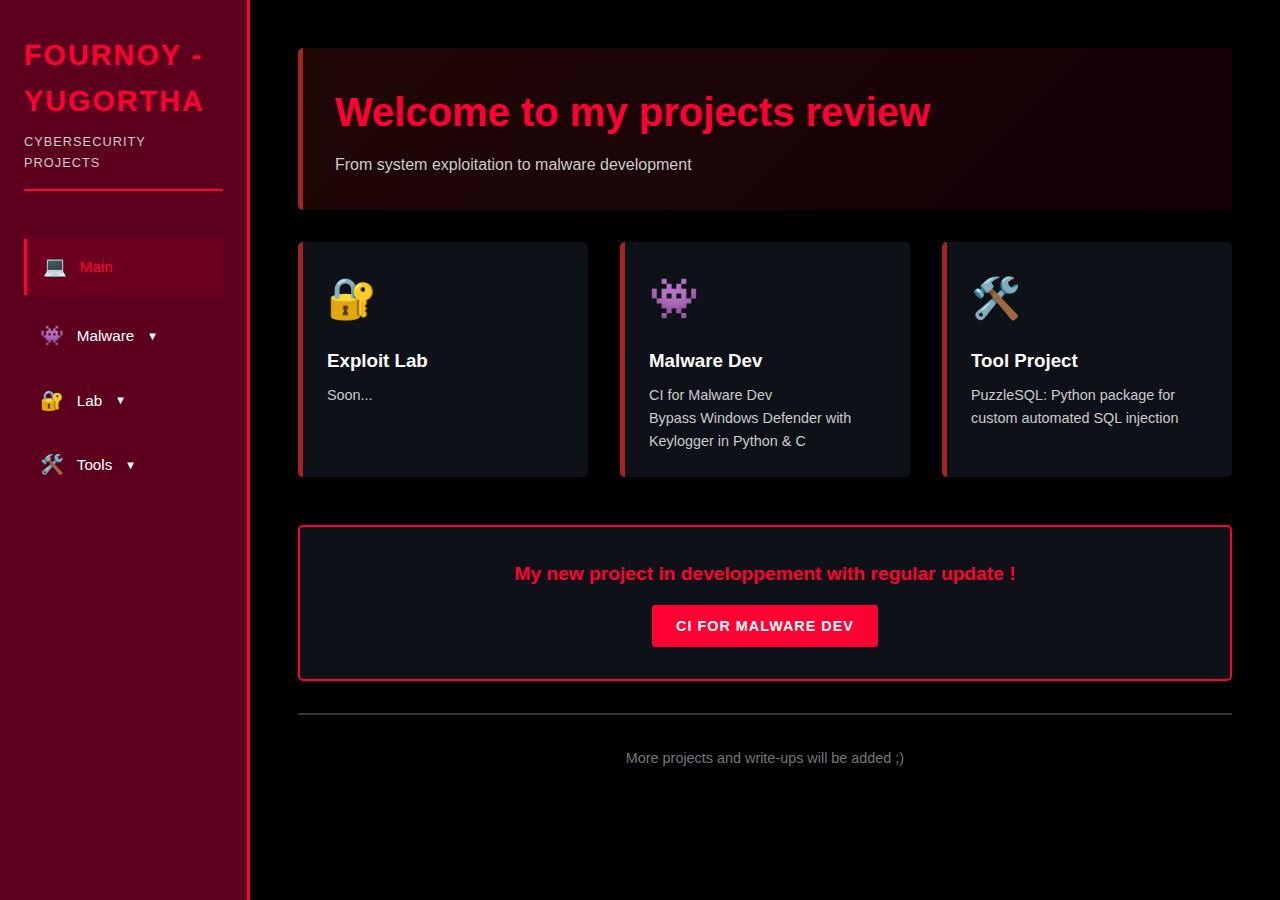
<file: index.html>
<!DOCTYPE html>
<html lang="fr">
<head>
    <meta charset="UTF-8">
    <meta name="viewport" content="width=device-width, initial-scale=1.0">
    <title>YUGNOY - Projects</title>
    <link rel="stylesheet" href="css/style.css">
    <link rel="stylesheet" href="css/cyber-theme.css">
</head>
<body>
    <div class="container">
        <!-- SIDEBAR NAV -->
        <aside class="sidebar">
            <div class="sidebar-header">
                <h1 class="logo">Fournoy - Yugortha </h1>
                <p class="tagline">Cybersecurity projects</p>
            </div>
            <nav class="nav-menu">
                <a href="index.html" class="nav-item active" data-page="home">
                    <span class="icon">💻</span> Main
                </a>
                
                <div class="nav-dropdown">
                    <button class="nav-item dropdown-toggle">
                        <span class="icon">👾</span> Malware
                    </button>
                    <div class="dropdown-menu">
                        <a href="malware1.html" class="dropdown-item">Malware I</a>
                        <a href="malware_ci.html" class="dropdown-item active">CI/CD Pipeline for Malware Dev</a>
                    </div>
                </div>

                <div class="nav-dropdown">
                    <button class="nav-item dropdown-toggle">
                        <span class="icon">🔐</span> Lab
                    </button>
                    <div class="dropdown-menu">
                        <a href="lab_1.html" class="dropdown-item">Soon I</a>
                    </div>
                </div>

                <div class="nav-dropdown">
                    <button class="nav-item dropdown-toggle">
                        <span class="icon">🛠️</span> Tools
                    </button>
                    <div class="dropdown-menu">
                        <a href="puzzlesql.html" class="dropdown-item">PuzzleSQL</a>
                    </div>
                </div>
            </nav>
        </aside>

        <!-- MAIN CONTENT -->
        <main class="main-content">

<section id="home" class="page active">
                <div class="page-header cyber-header">
                    <h1 class="page-title">Welcome to my projects review</h1>
                    <p class="page-subtitle">From system exploitation to malware development</p>
                </div>

                <div class="projects-grid">
                    <div class="project-card">
                        <div class="card-icon">🔐</div>
                        <h3>Exploit Lab</h3>
                        <p>Soon...</p>
                    </div>

                    <div class="project-card">
                        <div class="card-icon">👾</div>
                        <h3>Malware Dev</h3>
                        <p>CI for Malware Dev</p>
                        <p>Bypass Windows Defender with Keylogger in Python & C</p>
                    </div>

                    <div class="project-card">
                        <div class="card-icon">🛠️</div>
                        <h3>Tool Project</h3>
                        <p>PuzzleSQL: Python package for custom automated SQL injection</p>
                    </div>
                </div>

                <div class="cta-section">
                    <p class="cta-text">My new project in developpement with regular update !</p>
                    <button class="btn btn-primary" onclick="navigateTo('malware_ci.html')">CI for Malware Dev</button>
                </div>

                <hr class="divider">
                <p class="footer-text">More projects and write-ups will be added ;)</p>
            </section>
        </main>
    </div>

    <script src="js/main.js"></script>
</body>
</html>
</file>
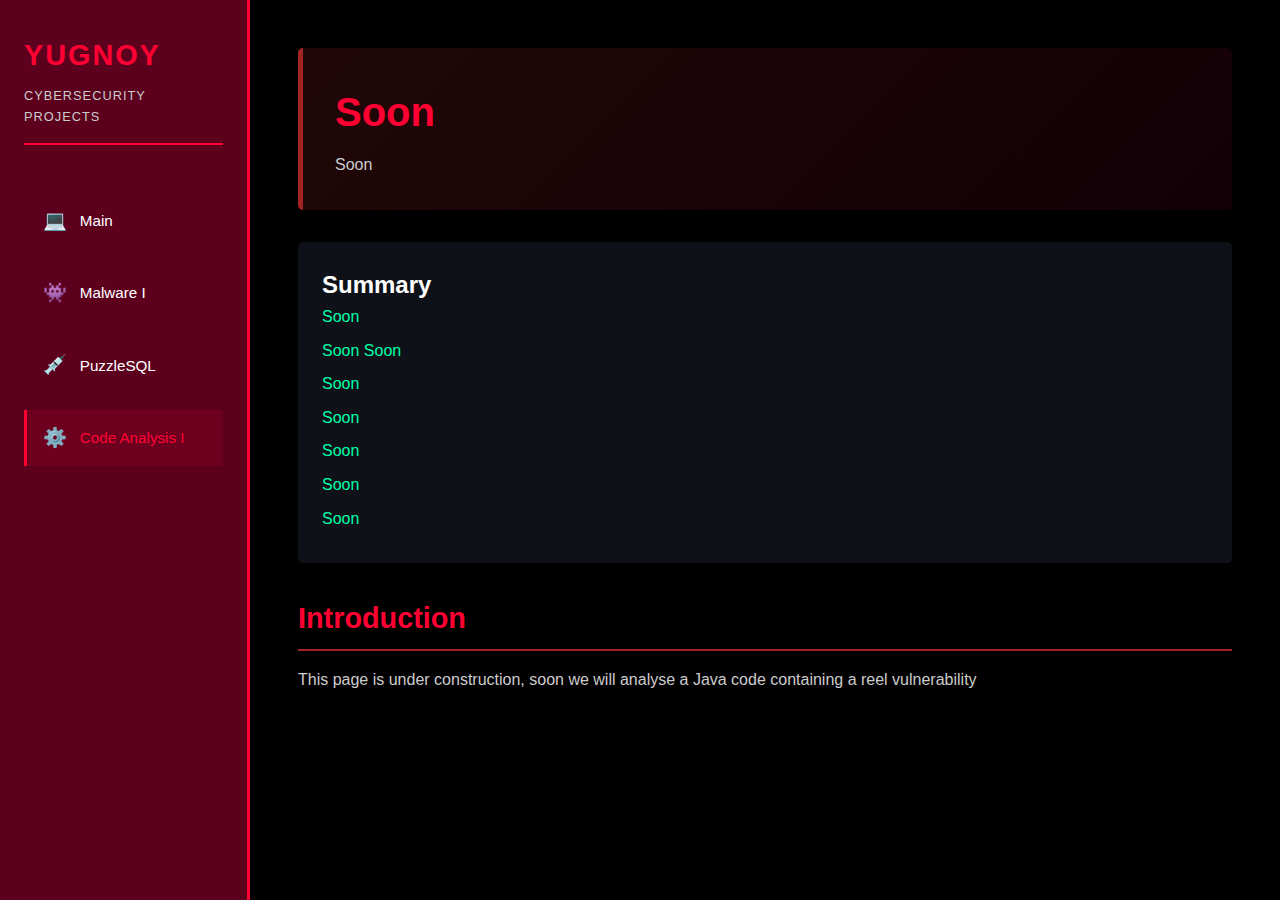
<file: code_analysis1.html>
<!DOCTYPE html>
<html lang="fr">
<head>
    <meta charset="UTF-8">
    <meta name="viewport" content="width=device-width, initial-scale=1.0">
    <title>Compilator C++ - YUGNOY</title>
    <link rel="stylesheet" href="css/style.css">
    <link rel="stylesheet" href="css/cyber-theme.css">
</head>
<body>
    <div class="container">
        <!-- SIDEBAR NAV -->
        <aside class="sidebar">
            <div class="sidebar-header">
                <h1 class="logo">YUGNOY</h1>
                <p class="tagline">Cybersecurity projects</p>
            </div>
            <nav class="nav-menu">
                <a href="index.html" class="nav-item">
                    <span class="icon">💻</span> Main
                </a>
                <a href="malware.html" class="nav-item">
                    <span class="icon">👾</span> Malware I
                </a>
                <a href="puzzlesql.html" class="nav-item">
                    <span class="icon">💉</span> PuzzleSQL
                </a>
                <a href="code_analysis1.html" class="nav-item">
                    <span class="icon">⚙️</span> Code Analysis I
                </a>
            </nav>
        </aside>

        <!-- MAIN CONTENT -->
        <main class="main-content">

<section id="compilator" class="page">
                <div class="page-header cyber-header">
                    <h1 class="page-title">Soon</h1>
                    <p class="page-subtitle">Soon</p>
                </div>

                <div class="toc-section">
                    <h2>Summary</h2>
                    <ul class="toc">
                        <li><a href="#intro">Soon</a></li>
                        <li><a href="#soon">Soon Soon</a></li>
                        <li><a href="#soon">Soon</a></li>
                        <li><a href="#soon">Soon</a></li>
                        <li><a href="#soon">Soon</a></li>
                        <li><a href="#soon">Soon</a></li>
                        <li><a href="#soon">Soon</a></li>
                    </ul>
                </div>

                <section id="intro" class="content-section">
                    <h2>Introduction</h2>
                    <p>This page is under construction, soon we will analyse a Java code containing a reel vulnerability </p>
                </section>
        </main>
    </div>

    <script src="js/main.js"></script>
</body>
</html>
</file>
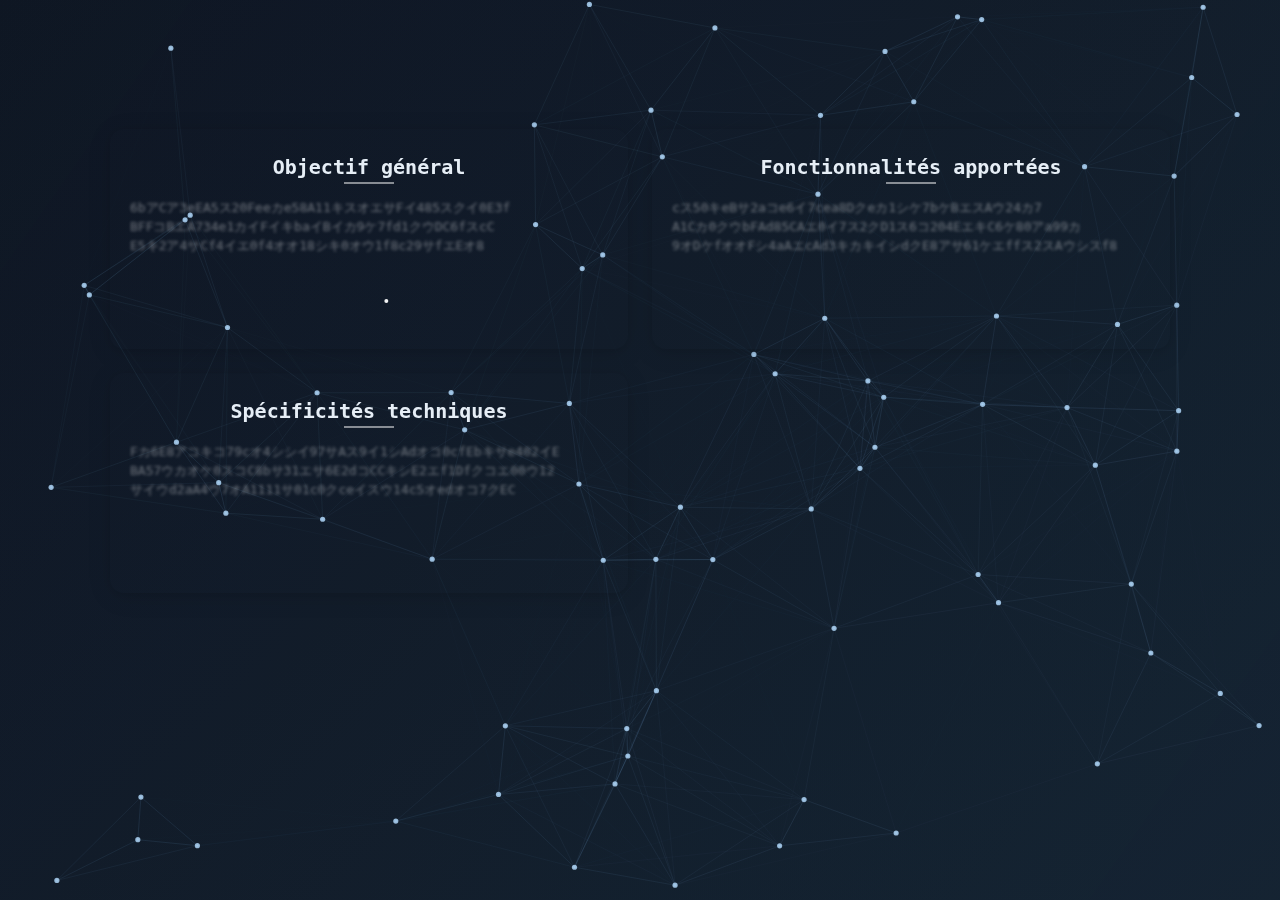
<file: documentation_projet_alternance.html>
<!DOCTYPE html>
<html lang="fr">
<head>
    <meta charset="UTF-8">
    <meta name="viewport" content="width=device-width, initial-scale=1.0">
    <title>Projet – Outil d'automatisation SI</title>
    <link rel="stylesheet" href="css/styles.css">
</head>
<body class="documentation">
    <canvas id="bg-canvas" aria-hidden="true"></canvas>
    <div class="background-animation"></div>

    <main class="container">
        <h1 class="main-title">Outil d’automatisation SI – Projet d’alternance</h1>

        <div class="card-container">

            <!-- Utilité -->
            <div class="card" id="utilite">
                <h2>Objectif général</h2>
                <div class="card-content">
                    <p>
                        Durant mon alternance, certaines opérations sur le domaine Active Directory étaient longues, répétitives ou limitées par les outils natifs Windows.
                        <br><br>
                        L’objectif du projet était de développer un outil centralisant plusieurs scripts afin de faciliter et d’accélérer les tâches quotidiennes des techniciens SI.
                    </p>
                </div>
            </div>

            <!-- Remédiation -->
            <div class="card" id="pourquoi">
                <h2>Fonctionnalités apportées</h2>
                <div class="card-content">
                    <ul>
                        <li>Automatisation de tâches récurrentes : redémarrage programmé à distance</li>
                        <br>
                        <li>Adaptation d’USMT pour créer des sauvegardes utilisateurs personnalisées</li>
                        <br>
                        <li>Scripts d’inventaire Active Directory : groupes, sous-groupes, utilisateurs inactifs depuis X jours…</li>
                    </ul>
                </div>
            </div>

            <!-- Spécifications -->
            <div class="card" id="specs">
                <h2>Spécificités techniques</h2>
                <div class="card-content">
                    <p>
                        L’environnement imposait l’utilisation exclusive de technologies natives Windows.
                        <br><br>
                        <strong>Interface graphique :</strong> développement en C++ avec la bibliothèque <em>windows.h</em> (WinAPI).  
                        <br>
                        <strong>Scripts :</strong> PowerShell et Batch pour l’automatisation des tâches.
                        <br><br>
                        L’outil a été conçu pour s’intégrer sans dépendances externes dans l’infrastructure existante.
                    </p>
                </div>
            </div>

        </div>
    </main>

    <script src="js/animations.js"></script>
</body>
</html>
</file>
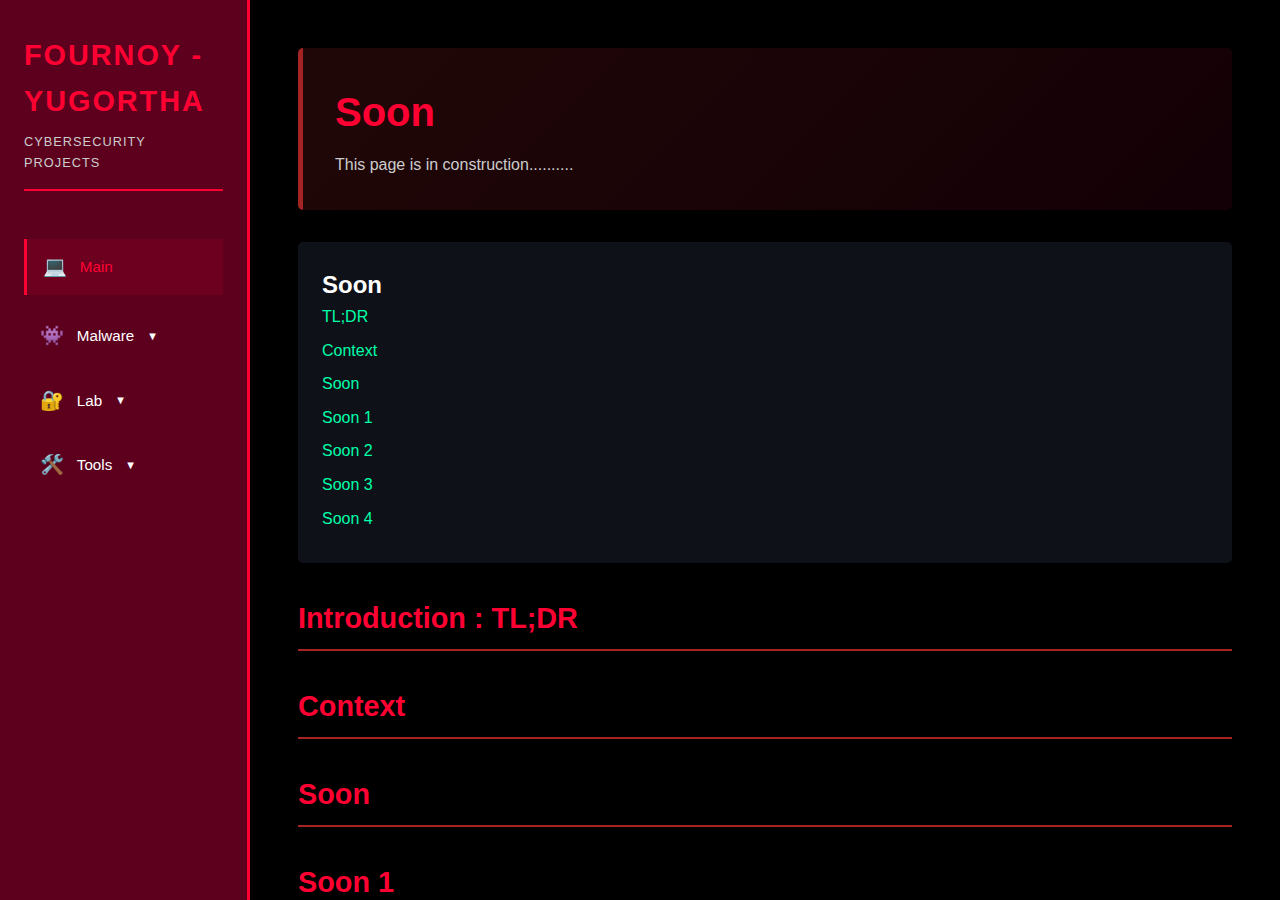
<file: lab_1.html>
<!DOCTYPE html>
<html lang="fr">
<head>
    <meta charset="UTF-8">
    <meta name="viewport" content="width=device-width, initial-scale=1.0">
    <title>Buffer </title>
    <link rel="stylesheet" href="css/style.css">
    <link rel="stylesheet" href="css/cyber-theme.css">
</head>
<body>
    <div class="container">
        <!-- SIDEBAR NAV -->
      <aside class="sidebar">
            <div class="sidebar-header">
                <h1 class="logo">Fournoy - Yugortha </h1>
                <p class="tagline">Cybersecurity projects</p>
            </div>
            <nav class="nav-menu">
                <a href="index.html" class="nav-item active" data-page="home">
                    <span class="icon">💻</span> Main
                </a>
                
                <div class="nav-dropdown">
                    <button class="nav-item dropdown-toggle">
                        <span class="icon">👾</span> Malware
                    </button>
                    <div class="dropdown-menu">
                        <a href="malware1.html" class="dropdown-item">Malware I</a>
                        <a href="malware_ci.html" class="dropdown-item active">CI/CD Pipeline for Malware Dev</a>
                    </div>
                </div>

                <div class="nav-dropdown">
                    <button class="nav-item dropdown-toggle">
                        <span class="icon">🔐</span> Lab
                    </button>
                    <div class="dropdown-menu">
                        <a href="lab_1.html" class="dropdown-item">Soon</a>
                    </div>
                </div>

                <div class="nav-dropdown">
                    <button class="nav-item dropdown-toggle">
                        <span class="icon">🛠️</span> Tools
                    </button>
                    <div class="dropdown-menu">
                        <a href="puzzlesql.html" class="dropdown-item">PuzzleSQL</a>
                    </div>
                </div>
            </nav>
        </aside>
        <!-- MAIN CONTENT -->
        <main class="main-content">

<section id="compilator" class="page">
                <div class="page-header cyber-header">
                    <h1 class="page-title">Soon</h1>
                    <p class="page-subtitle">This page is in construction..........</p>
                </div>
            
                <div class="toc-section">
                    <h2>Soon</h2>
                    <ul class="toc">
                        <li><a href="#TLDR">TL;DR</a></li>
                        <li><a href="#Context">Context</a></li>
                        <li><a href="#analysis">Soon</a></li>
                        <li><a href="#soon1">Soon 1</a></li>
                        <li><a href="#soon2">Soon 2</a></li>
                        <li><a href="#soon3">Soon 3</a></li>
                        <li><a href="#soon4">Soon 4</a></li>
                    </ul>
                </div>

                <section id="TLDR" class="content-section">
                    <h2>Introduction : TL;DR</h2>
                    <h4>
                    
                    </h4>

                </section>

                <section id="Context" class="content-section">
                    <h2>Context</h2>

                    <h4>
                        
                    </h4>
                </section>

                <section id="analysis" class="content-section">
                    <h2>Soon</h2>
                </section>

                <section id="soon1" class="content-section">
                    <h2>Soon 1</h2>
                </section>

                <section id="soon2" class="content-section">
                    <h2>Soon 2</h2>
                </section>

                <section id="soon3" class="content-section">
                    <h2>Soon 3</h2>
                </section>

                <section id="soon4" class="content-section">
                    <h2>Soon 4</h2>
                </section>
        </main>
    </div>

    <script src="js/main.js"></script>
</body>
</html>
</file>
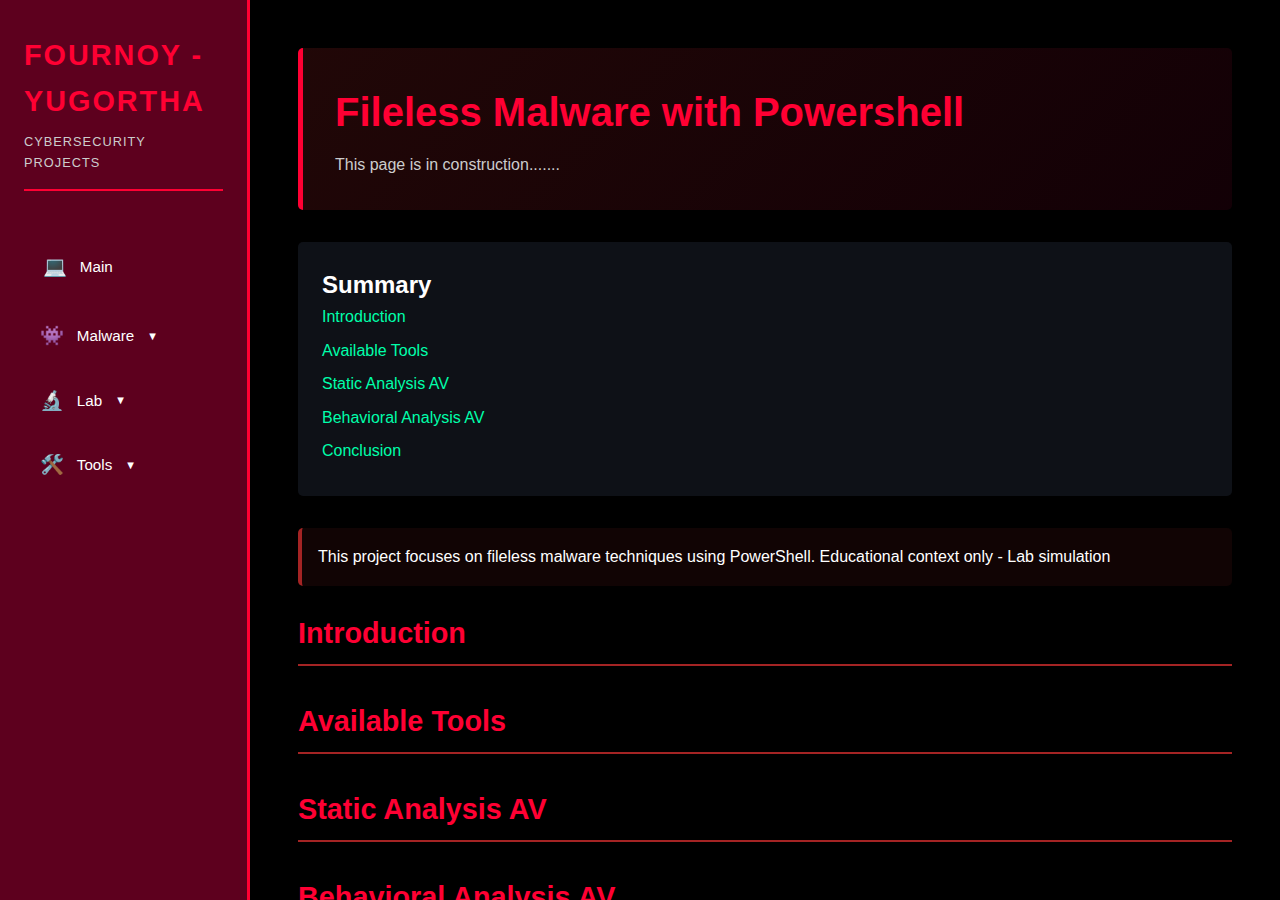
<file: malware2.html>
<!DOCTYPE html>
<html lang="en">
<head>
    <meta charset="UTF-8">
    <meta name="viewport" content="width=device-width, initial-scale=1.0">
    <title>Fileless Malware with Powershell - YUGNOY</title>
    <link rel="stylesheet" href="css/style.css">
    <link rel="stylesheet" href="css/cyber-theme.css">
</head>
<body>
    <div class="container">
        <!-- SIDEBAR NAV -->
        <aside class="sidebar">
            <div class="sidebar-header">
                <h1 class="logo">Fournoy - Yugortha </h1>
                <p class="tagline">Cybersecurity projects</p>
            </div>
            <nav class="nav-menu">
                <a href="index.html" class="nav-item" data-page="home">
                    <span class="icon">💻</span> Main
                </a>
                
                <div class="nav-dropdown">
                    <button class="nav-item dropdown-toggle">
                        <span class="icon">👾</span> Malware
                    </button>
                    <div class="dropdown-menu">
                        <a href="malware1.html" class="dropdown-item">Malware I</a>
                        <a href="malware2.html" class="dropdown-item">Malware II</a>
                    </div>
                </div>

                <div class="nav-dropdown">
                    <button class="nav-item dropdown-toggle">
                        <span class="icon">🔬</span> Lab
                    </button>
                    <div class="dropdown-menu">
                        <a href="code_analysis1.html" class="dropdown-item">Code Analysis I</a>
                    </div>
                </div>

                <div class="nav-dropdown">
                    <button class="nav-item dropdown-toggle">
                        <span class="icon">🛠️</span> Tools
                    </button>
                    <div class="dropdown-menu">
                        <a href="puzzlesql.html" class="dropdown-item">PuzzleSQL</a>
                    </div>
                </div>
            </nav>
        </aside>

        <!-- MAIN CONTENT -->
        <main class="main-content">

            <section id="malware2" class="page">
                <div class="page-header cyber-header red">
                    <h1 class="page-title">Fileless Malware with Powershell</h1>
                    <p class="page-subtitle">This page is in construction.......</p>
                </div>

                <div class="toc-section">
                    <h2>Summary</h2>
                    <ul class="toc">
                        <li><a href="#introduction">Introduction</a></li>
                        <li><a href="#tools">Available Tools</a></li>
                        <li><a href="#static-analysis">Static Analysis AV</a></li>
                        <li><a href="#behavioral-analysis">Behavioral Analysis AV</a></li>
                        <li><a href="#conclusion">Conclusion</a></li>
                    </ul>
                </div>

                <div class="info-box info-primary">
                    <p>This project focuses on fileless malware techniques using PowerShell. Educational context only - Lab simulation</p>
                </div>

                <!-- INTRODUCTION SECTION -->
                <section id="introduction" class="content-section">
                    <h2>Introduction</h2>
                </section>

                <!-- AVAILABLE TOOLS SECTION -->
                <section id="tools" class="content-section">
                    <h2>Available Tools</h2>
                </section>

                <!-- STATIC ANALYSIS AV SECTION -->
                <section id="static-analysis" class="content-section">
                    <h2>Static Analysis AV</h2>
                </section>

                <!-- BEHAVIORAL ANALYSIS AV SECTION -->
                <section id="behavioral-analysis" class="content-section">
                    <h2>Behavioral Analysis AV</h2>
                </section>

                <!-- CONCLUSION SECTION -->
                <section id="conclusion" class="content-section">
                    <h2>Conclusion</h2>
                </section>

            </section>

        </main>
    </div>

    <script src="js/main.js"></script>
</body>
</html>
</file>
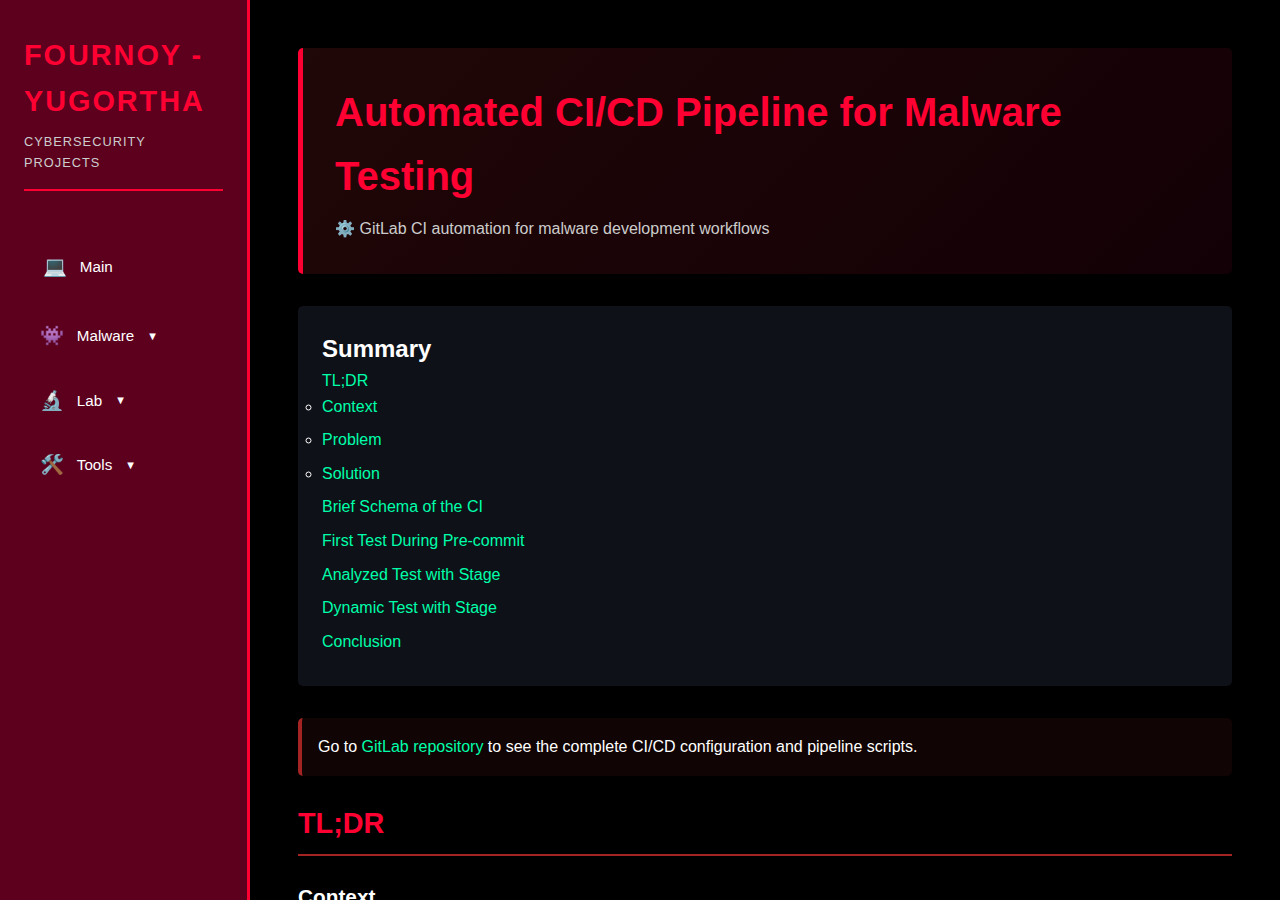
<file: malware_ci.html>
<!DOCTYPE html>
<html lang="fr">
<head>
    <meta charset="UTF-8">
    <meta name="viewport" content="width=device-width, initial-scale=1.0">
    <title>CI/CD Pipeline - YUGNOY</title>
    <link rel="stylesheet" href="css/style.css">
    <link rel="stylesheet" href="css/cyber-theme.css">
</head>
<body>
    <div class="container">
        <!-- SIDEBAR NAV -->
        <aside class="sidebar">
            <div class="sidebar-header">
                <h1 class="logo">Fournoy - Yugortha</h1>
                <p class="tagline">Cybersecurity projects</p>
            </div>
            <nav class="nav-menu">
                <a href="index.html" class="nav-item" data-page="home">
                    <span class="icon">💻</span> Main
                </a>
                
                <div class="nav-dropdown">
                    <button class="nav-item dropdown-toggle">
                        <span class="icon">👾</span> Malware
                    </button>
                    <div class="dropdown-menu">
                        <a href="malware1.html" class="dropdown-item">Malware I</a>
                        <a href="malware_ci.html" class="dropdown-item active">CI/CD Pipeline for Malware Dev</a>
                    </div>
                </div>

                <div class="nav-dropdown">
                    <button class="nav-item dropdown-toggle">
                        <span class="icon">🔬</span> Lab
                    </button>
                    <div class="dropdown-menu">
                        <a href="lab_1.html" class="dropdown-item">Soon</a>
                    </div>
                </div>

                <div class="nav-dropdown">
                    <button class="nav-item dropdown-toggle">
                        <span class="icon">🛠️</span> Tools
                    </button>
                    <div class="dropdown-menu">
                        <a href="puzzlesql.html" class="dropdown-item">PuzzleSQL</a>
                    </div>
                </div>
            </nav>
        </aside>

        <!-- MAIN CONTENT -->
        <main class="main-content">
            <section id="ci-pipeline" class="page">
                <div class="page-header cyber-header red">
                    <h1 class="page-title">Automated CI/CD Pipeline for Malware Testing</h1>
                    <p class="page-subtitle">⚙️ GitLab CI automation for malware development workflows</p>
                </div>

                <div class="toc-section">
                    <h2>Summary</h2>
                    <ul class="toc">
                        <li><a href="#tldr">TL;DR</a>
                            <ul>
                                <li><a href="#context">Context</a></li>
                                <li><a href="#problem">Problem</a></li>
                                <li><a href="#solution">Solution</a></li>
                            </ul>
                        </li>
                        <li><a href="#schema">Brief Schema of the CI</a></li>
                        <li><a href="#pre-commit">First Test During Pre-commit</a></li>
                        <li><a href="#analyzed-stage">Analyzed Test with Stage</a></li>
                        <li><a href="#dynamic-stage">Dynamic Test with Stage</a></li>
                        <li><a href="#conclusion">Conclusion</a></li>
                    </ul>
                </div>

                <div class="info-box info-primary">
                    <p>Go to <a href="#" target="_blank">GitLab repository</a> to see the complete CI/CD configuration and pipeline scripts.</p>
                </div>

                <!-- TL;DR SECTION -->
                <section id="tldr" class="content-section">
                    <h2>TL;DR</h2>
                    
                    <h3 id="context">Context</h3>
                    <p>[Content about the context of implementing a CI/CD pipeline for malware testing]</p>
                    
                    <div class="info-box info-warning">
                        <p>⚠️ This infrastructure is designed for internal security research and development purposes.</p>
                    </div>

                    <h3 id="problem">Problem</h3>
                    <p>[Content describing the challenges faced without automation]</p>

                    <h3 id="solution">Solution</h3>
                    <p>[Content explaining how GitLab CI/CD solves these challenges]</p>
                </section>

                <!-- SCHEMA SECTION -->
                <section id="schema" class="content-section">
                    <h2 style="text-align: center;">Brief Schema of the CI</h2>
                    
                    <div class="info-box info-primary">
                        <p>The following diagram illustrates the complete CI/CD workflow from commit to deployment.</p>
                    </div>

                    <p>[Content describing the pipeline architecture]</p>

                    

                    <p>[Additional content about the schema]</p>
                </section>

                <!-- PRE-COMMIT SECTION -->
                <section id="pre-commit" class="content-section">
                    <h2 style="text-align: center;">First Test During Pre-commit</h2>

                    <div class="info-box info-primary">
                        <p>Pre-commit hooks ensure code quality before it enters the pipeline.</p>
                    </div>

                    <h3 style="text-align: left;">Pre-commit Configuration</h3>
                    <p>[Content about pre-commit setup and validation]</p>

                    <div class="info-box info-warning">
                        <p>Pre-commit checks include:</p>
                    </div>

                    <pre><code>
# Pre-commit validation steps
- Syntax validation
- Code formatting checks
- Basic security scans
- Dependency verification
                    </code></pre>

                    <h3 style="text-align: left;">Implementation Details</h3>
                    <p>[Content about how pre-commit tests are implemented]</p>
                </section>

                <!-- ANALYZED STAGE SECTION -->
                <section id="analyzed-stage" class="content-section">
                    <h2 style="text-align: center;">Analyzed Test with Stage</h2>

                    <p>[Content introducing the static analysis stage]</p>

                    <h3 style="text-align: left;">Static Analysis Tools</h3>
                    
                    <div class="info-box info-primary">
                        <p>Multiple static analysis tools are integrated into the pipeline:</p>
                    </div>

                    <h3 style="text-align: left;">Code Coverage and Metrics</h3>
                    <p>[Content about code coverage analysis]</p>

                    <h3 style="text-align: left;">Detection Evasion Testing</h3>
                    <p>[Content about testing evasion techniques statically]</p>
                </section>

                <!-- DYNAMIC STAGE SECTION -->
                <section id="dynamic-stage" class="content-section">
                    <h2 style="text-align: center;">Dynamic Test with Stage</h2>

                    <div class="info-box info-warning">
                        <p>⚠️ Dynamic testing is performed in isolated sandbox environments.</p>
                    </div>

                    <h3 style="text-align: left;">Sandbox Environment Setup</h3>
                    <p>[Content about sandbox configuration]</p>

                    <h3 style="text-align: left;">Execution Flow</h3>
                    <p>[Content about how malware samples are executed and monitored]</p>

                    <h3 style="text-align: left;">Behavior Analysis</h3>
                    <p>[Content about behavioral analysis during execution]</p>

                    <div class="info-box info-primary">
                        <p>Monitored behaviors include:</p>
                        <ul>
                            <li>Process creation and injection</li>
                            <li>File system modifications</li>
                            <li>Registry changes</li>
                            <li>Network communications</li>
                            <li>API calls and syscalls</li>
                        </ul>
                    </div>

                    <h3 style="text-align: left;">AV/EDR Detection Testing</h3>
                    <p>[Content about testing against AV/EDR solutions]</p>

                    <h3 style="text-align: left;">Results and Reporting</h3>
                    <p>[Content about test results and automated reporting]</p>
                </section>

                <!-- CONCLUSION SECTION -->
                <section id="conclusion" class="content-section">
                    <h2 style="text-align: center;">Conclusion</h2>

                    <p>[Content summarizing the benefits of the CI/CD implementation]</p>

                    <div class="info-box info-success">
                        <h3>Key Achievements</h3>
                        <ul>
                            <li>Automated testing workflow from commit to deployment</li>
                            <li>Consistent and repeatable testing environment</li>
                            <li>Reduced manual testing overhead</li>
                            <li>Improved detection evasion validation</li>
                            <li>Comprehensive reporting and analytics</li>
                        </ul>
                    </div>

                    <h3 style="text-align: left;">Future Improvements</h3>
                    <p>[Content about planned enhancements]</p>

                    <div class="info-box info-primary">
                        <p>Upcoming features:</p>
                        <ul>
                            <li>Multi-platform testing support</li>
                            <li>Advanced EDR bypass validation</li>
                            <li>Machine learning-based behavior prediction</li>
                            <li>Integration with additional security tools</li>
                        </ul>
                    </div>

                    <h3 style="text-align: left;">Lessons Learned</h3>
                    <p>[Content about insights gained during implementation]</p>
                </section>

            </section>
        </main>
    </div>

    <script src="js/main.js"></script>
</body>
</html>
</file>
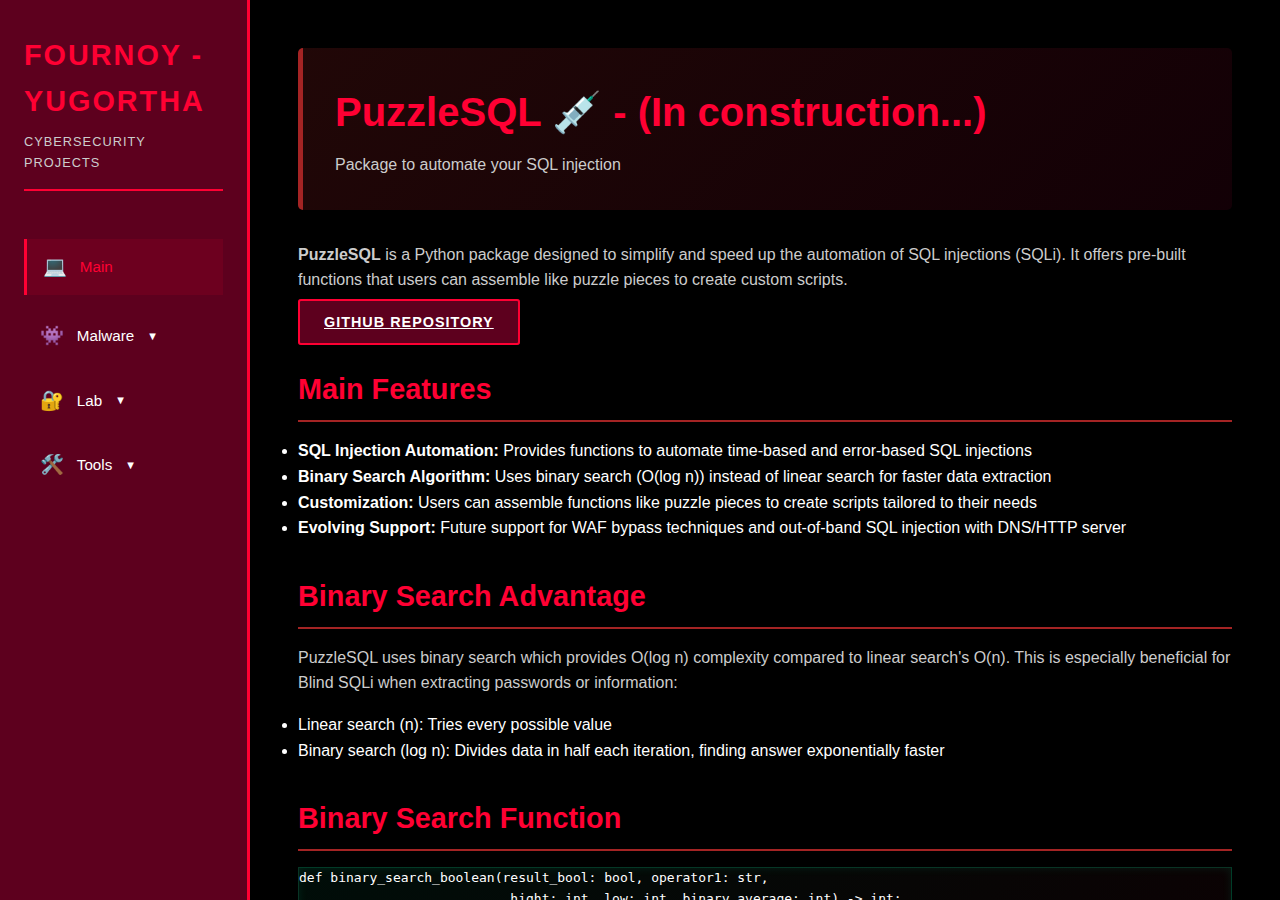
<file: puzzlesql.html>
<!DOCTYPE html>
<html lang="fr">
<head>
    <meta charset="UTF-8">
    <meta name="viewport" content="width=device-width, initial-scale=1.0">
    <title>PuzzleSQL - YUGNOY</title>
    <link rel="stylesheet" href="css/style.css">
    <link rel="stylesheet" href="css/cyber-theme.css">
</head>
<body>
    <div class="container">
        <!-- SIDEBAR NAV -->
         <aside class="sidebar">
            <div class="sidebar-header">
                <h1 class="logo">Fournoy - Yugortha </h1>
                <p class="tagline">Cybersecurity projects</p>
            </div>
            <nav class="nav-menu">
                <a href="index.html" class="nav-item active" data-page="home">
                    <span class="icon">💻</span> Main
                </a>
                
                <div class="nav-dropdown">
                    <button class="nav-item dropdown-toggle">
                        <span class="icon">👾</span> Malware
                    </button>
                    <div class="dropdown-menu">
                        <a href="malware1.html" class="dropdown-item">Malware I</a>
                        <a href="malware_ci.html" class="dropdown-item active">CI/CD Pipeline for Malware Dev</a>
                    </div>
                </div>

                <div class="nav-dropdown">
                    <button class="nav-item dropdown-toggle">
                        <span class="icon">🔐</span> Lab
                    </button>
                    <div class="dropdown-menu">
                        <a href="lab_1.html" class="dropdown-item">Soon</a>
                    </div>
                </div>

                <div class="nav-dropdown">
                    <button class="nav-item dropdown-toggle">
                        <span class="icon">🛠️</span> Tools
                    </button>
                    <div class="dropdown-menu">
                        <a href="puzzlesql.html" class="dropdown-item">PuzzleSQL</a>
                    </div>
                </div>
            </nav>
        </aside>

        <!-- MAIN CONTENT -->
        <main class="main-content">

<section id="puzzlesql" class="page">
                <div class="page-header cyber-header">
                    <h1 class="page-title">PuzzleSQL 💉 - (In construction...) </h1>
                    <p class="page-subtitle">Package to automate your SQL injection</p>
                </div>

                <div class="content-section">
                    <p><strong>PuzzleSQL</strong> is a Python package designed to simplify and speed up the automation of SQL injections (SQLi). It offers pre-built functions that users can assemble like puzzle pieces to create custom scripts.</p>
                    <a href="https://github.com/Fournoy/PuzzlesSQL" class="btn btn-secondary" target="_blank">GitHub Repository</a>
                </div>

                <div class="content-section">
                    <h2>Main Features</h2>
                    <ul>
                        <li><strong>SQL Injection Automation:</strong> Provides functions to automate time-based and error-based SQL injections</li>
                        <li><strong>Binary Search Algorithm:</strong> Uses binary search (O(log n)) instead of linear search for faster data extraction</li>
                        <li><strong>Customization:</strong> Users can assemble functions like puzzle pieces to create scripts tailored to their needs</li>
                        <li><strong>Evolving Support:</strong> Future support for WAF bypass techniques and out-of-band SQL injection with DNS/HTTP server</li>
                    </ul>
                </div>

                <div class="content-section">
                    <h2>Binary Search Advantage</h2>
                    <p>PuzzleSQL uses binary search which provides O(log n) complexity compared to linear search's O(n). This is especially beneficial for Blind SQLi when extracting passwords or information:</p>
                    <ul>
                        <li>Linear search (n): Tries every possible value</li>
                        <li>Binary search (log n): Divides data in half each iteration, finding answer exponentially faster</li>
                    </ul>
                </div>

                <div class="content-section">
                    <h2>Binary Search Function</h2>
                    <pre><code>def binary_search_boolean(result_bool: bool, operator1: str, 
                           hight: int, low: int, binary_average: int) -> int:
                            if result_bool == True and operator1 == '<':
                                hight = binary_average - 1
                            if result_bool == True and operator1 == '>':
                                low = binary_average + 1
                            if result_bool == False and operator1 == '>':
                                hight = binary_average - 1
                            if result_bool == False and operator1 == '<':
                                low = binary_average + 1
                            return hight, low, binary_average
</code></pre>
                    <p>This function refines the boundaries of a binary search based on SQL injection test results, helping determine the correct numerical value.</p>
                </div>

                <div class="content-section">
                    <h2>Sending Payloads - Time-Based SQLi</h2>
                    <pre><code>def sending_payload_for_time_based_SQLi_getv(payload_parameter1: str, 
                                               payload_parameter2: str,
                                               url: str, indice: int, 
                                               cookies1: None, cookies2: None) -> bool:
                                                    start_time = time.time()
                                                    r = requests.get(url, cookies=cookies1)
                                                    end_time = time.time()
                                                    result_bool = (end_time - start_time) >= 5
                                                    
                                                    start_time = time.time()
                                                    r = requests.get(url, cookies=cookies2)
                                                    end_time = time.time()
                                                    result_control = (end_time - start_time) >= 5
                                                    
                                                    return result_bool, result_control</code></pre>
                    <p>This function sends HTTP requests with different payloads and measures response time to detect time-based SQL injection vulnerabilities.</p>
                </div>

                <div class="info-box info-primary" style="background-color: rgba(255, 0, 51, 0.15); border-left-color: #FF0033;">
                    <p>⚠️ <strong>Project Status:</strong> PuzzleSQL is currently on PAUSE</p>
                </div>

                <div style="text-align: center; margin: 2rem 0;">
                    <img src="assets/image/project_PuzzleSQL_in_pause.gif" alt="Project on Pause" style="max-width: 300px; border-radius: 5px;">
                </div>
            </section>

            <!-- COMPILATOR PAGE -->
            
        </main>
    </div>

    <script src="js/main.js"></script>
</body>
</html>
</file>
<file: css/style.css>
* {
    margin: 0;
    padding: 0;
    box-sizing: border-box;
}

:root {
    --primary-color: #A42424;
    --secondary-color: #5D001E;
    --bg-dark: #000000;
    --bg-dark-2: #0e1117;
    --text-light: #ffffff;
    --text-muted: #cccccc;
    --text-dim: #777777;
    --accent-green: #00FFAA;
    --accent-red: #FF0033;
    --border-color: #333333;
}

body {
    font-family: 'Segoe UI', Tahoma, Geneva, Verdana, sans-serif;
    background-color: var(--bg-dark);
    color: var(--text-light);
    line-height: 1.6;
    overflow-x: hidden;
}

.container {
    display: flex;
    height: 100vh;
}

/* SIDEBAR */
.sidebar {
    width: 250px;
    background-color: var(--secondary-color);
    padding: 2rem 1.5rem;
    border-right: 3px solid var(--accent-red);
    overflow-y: auto;
    position: fixed;
    left: 0;
    top: 0;
    height: 100vh;
}

.sidebar-header {
    margin-bottom: 3rem;
    border-bottom: 2px solid var(--accent-red);
    padding-bottom: 1rem;
}

.logo {
    font-size: 1.8rem;
    font-weight: 900;
    letter-spacing: 2px;
    color: var(--accent-red);
    text-transform: uppercase;
    margin-bottom: 0.5rem;
}

.tagline {
    font-size: 0.8rem;
    color: var(--text-muted);
    text-transform: uppercase;
    letter-spacing: 1px;
}

.nav-menu {
    display: flex;
    flex-direction: column;
    gap: 1rem;
}

.nav-item {
    display: flex;
    align-items: center;
    gap: 0.8rem;
    padding: 0.8rem 1rem;
    border-left: 3px solid transparent;
    cursor: pointer;
    color: var(--text-light);
    text-decoration: none;
    transition: all 0.3s ease;
    font-size: 0.95rem;
}

.nav-item:hover,
.nav-item.active {
    border-left-color: var(--accent-red);
    background-color: rgba(255, 0, 51, 0.1);
    color: var(--accent-red);
}

.icon {
    font-size: 1.2rem;
}

/* DROPDOWN MENU */
.nav-dropdown {
    position: relative;
}

.dropdown-toggle {
    width: 100%;
    background: none;
    border: none;
    text-align: left;
}

.dropdown-toggle::after {
    content: '▼';
    float: right;
    font-size: 0.7rem;
    transition: transform 0.3s ease;
}

.dropdown-toggle.active::after {
    transform: rotate(180deg);
}

.dropdown-menu {
    display: none;
    flex-direction: column;
    background-color: rgba(0, 0, 0, 0.3);
    border-left: 3px solid var(--accent-red);
    margin-top: 0.5rem;
    padding: 0.5rem 0;
    border-radius: 3px;
    animation: slideDown 0.3s ease;
}

.dropdown-menu.active {
    display: flex;
}

@keyframes slideDown {
    from {
        opacity: 0;
        transform: translateY(-10px);
    }
    to {
        opacity: 1;
        transform: translateY(0);
    }
}

.dropdown-item {
    padding: 0.6rem 1rem 0.6rem 2rem;
    color: var(--text-light);
    text-decoration: none;
    cursor: pointer;
    transition: all 0.3s ease;
    display: block;
    border-left: 3px solid transparent;
}

.dropdown-item:hover {
    background-color: rgba(255, 0, 51, 0.1);
    border-left-color: var(--accent-red);
    color: var(--accent-red);
}

/* MAIN CONTENT */
.main-content {
    flex: 1;
    margin-left: 250px;
    background-color: var(--bg-dark);
    overflow-y: auto;
    padding: 3rem;
}

.page {
    display: true;
    animation: fadeIn 0.5s ease-in;
}

.page.active {
    display: block;
}

@keyframes fadeIn {
    from {
        opacity: 0;
        transform: translateY(10px);
    }
    to {
        opacity: 1;
        transform: translateY(0);
    }
}

/* PAGE HEADER */
.page-header {
    margin-bottom: 2rem;
    padding: 2rem;
    background: linear-gradient(135deg, rgba(164, 36, 36, 0.2) 0%, rgba(93, 0, 30, 0.2) 100%);
    border-left: 5px solid var(--primary-color);
    border-radius: 5px;
}

.page-header.red {
    border-left-color: var(--accent-red);
}

.page-title {
    font-size: 2.5rem;
    font-weight: 900;
    margin-bottom: 0.5rem;
    color: var(--accent-red);
}

.page-subtitle {
    font-size: 1rem;
    color: var(--text-muted);
}

/* PROJECTS GRID */
.projects-grid {
    display: grid;
    grid-template-columns: repeat(auto-fit, minmax(280px, 1fr));
    gap: 2rem;
    margin-bottom: 3rem;
}

.project-card {
    background-color: var(--bg-dark-2);
    border-left: 5px solid var(--primary-color);
    padding: 1.5rem;
    border-radius: 5px;
    transition: all 0.3s ease;
}

.project-card:hover {
    transform: translateY(-5px);
    border-left-color: var(--accent-red);
    box-shadow: 0 0 20px rgba(255, 0, 51, 0.2);
}

.card-icon {
    font-size: 2.5rem;
    margin-bottom: 1rem;
}

.project-card h3 {
    color: var(--text-light);
    margin-bottom: 0.5rem;
}

.project-card p {
    color: var(--text-muted);
    font-size: 0.9rem;
}

/* CTA SECTION */
.cta-section {
    background-color: var(--bg-dark-2);
    padding: 2rem;
    border-radius: 5px;
    text-align: center;
    margin-bottom: 2rem;
    border: 2px solid var(--accent-red);
}

.cta-text {
    font-size: 1.2rem;
    color: var(--accent-red);
    font-weight: 600;
    margin-bottom: 1rem;
}

/* BUTTONS */
.btn {
    padding: 0.8rem 1.5rem;
    border: none;
    border-radius: 3px;
    cursor: pointer;
    font-weight: 600;
    text-transform: uppercase;
    letter-spacing: 1px;
    transition: all 0.3s ease;
    font-size: 0.9rem;
}

.btn-primary {
    background-color: var(--accent-red);
    color: var(--text-light);
}

.btn-primary:hover {
    background-color: #FF0033;
    box-shadow: 0 0 20px rgba(255, 0, 51, 0.5);
}

.btn-secondary {
    background-color: var(--secondary-color);
    color: var(--text-light);
    border: 2px solid var(--accent-red);
}

.btn-secondary:hover {
    background-color: var(--accent-red);
}

/* DIVIDER */
.divider {
    border: none;
    border-top: 2px solid var(--border-color);
    margin: 2rem 0;
}

.footer-text {
    text-align: center;
    font-size: 0.9rem;
    color: var(--text-dim);
}

/* INFO BOXES */
.info-box {
    padding: 1rem;
    border-radius: 5px;
    margin-bottom: 1.5rem;
    border-left: 4px solid;
}

.info-primary {
    background-color: rgba(164, 36, 36, 0.1);
    border-left-color: var(--primary-color);
}

.info-box a {
    color: var(--accent-green);
    text-decoration: none;
}

.info-box a:hover {
    text-decoration: underline;
}

/* CONTENT SECTIONS */
.content-section {
    margin-bottom: 2rem;
}

.content-section h2 {
    font-size: 1.8rem;
    color: var(--accent-red);
    margin-bottom: 1rem;
    border-bottom: 2px solid var(--primary-color);
    padding-bottom: 0.5rem;
}

.content-section h3 {
    font-size: 1.3rem;
    color: var(--text-light);
    margin: 1.5rem 0 0.8rem 0;
}

.content-section p {
    color: var(--text-muted);
    margin-bottom: 1rem;
}

/* CODE BLOCKS */
.code-block {
    background-color: var(--bg-dark-2);
    border-left: 3px solid var(--accent-green);
    padding: 1rem;
    border-radius: 3px;
    overflow-x: auto;
    font-family: 'Courier New', monospace;
    font-size: 0.85rem;
    color: var(--accent-green);
}

/* TOC */
.toc-section {
    background-color: var(--bg-dark-2);
    padding: 1.5rem;
    border-radius: 5px;
    margin-bottom: 2rem;
}

.toc {
    list-style: none;
}

.toc li {
    margin-bottom: 0.5rem;
}

.toc a {
    color: var(--accent-green);
    text-decoration: none;
}

.toc a:hover {
    text-decoration: underline;
}

/* VIDEO CONTAINER */
.video-container {
    position: relative;
    width: 100%;
    max-width: 800px;
    margin: 1.5rem auto;
    border: 2px solid var(--accent-red);
    border-radius: 5px;
    overflow: hidden;
}

.video-container video {
    width: 100%;
    display: block;
}

/* SCROLLBAR */
::-webkit-scrollbar {
    width: 8px;
}

::-webkit-scrollbar-track {
    background: var(--bg-dark-2);
}

::-webkit-scrollbar-thumb {
    background: var(--primary-color);
    border-radius: 4px;
}

::-webkit-scrollbar-thumb:hover {
    background: var(--accent-red);
}
</file>
<file: css/cyber-theme.css>
/* GLITCH EFFECT */
@keyframes glitch {
    0% {
        text-shadow: 2px 0 #FF0033, -2px 0 #00FFAA;
    }
    25% {
        text-shadow: -2px 0 #FF0033, 2px 0 #00FFAA;
    }
    50% {
        text-shadow: 2px 0 #FF0033, -2px 0 #00FFAA;
    }
    75% {
        text-shadow: -2px 0 #FF0033, 2px 0 #00FFAA;
    }
    100% {
        text-shadow: 2px 0 #FF0033, -2px 0 #00FFAA;
    }
}

.cyber-header {
    position: relative;
    overflow: hidden;
}

.cyber-header::before {
    content: '';
    position: absolute;
    top: 0;
    left: -100%;
    width: 100%;
    height: 100%;
    background: linear-gradient(90deg, transparent, rgba(255, 0, 51, 0.3), transparent);
    animation: scan 8s linear infinite;
    pointer-events: none;
}

@keyframes scan {
    0% {
        left: -100%;
    }
    100% {
        left: 100%;
    }
}

/* NEON GLOW */
.neon {
    text-shadow: 0 0 10px #FF0033, 0 0 20px #FF0033, 0 0 30px #FF0033;
}

/* CYBER BORDERS */
.cyber-border {
    border: 2px solid #FF0033;
    box-shadow: inset 0 0 10px rgba(255, 0, 51, 0.2), 0 0 10px rgba(255, 0, 51, 0.2);
}

/* HOVER EFFECTS */
.project-card::after {
    content: '';
    position: absolute;
    top: 0;
    left: 0;
    width: 100%;
    height: 100%;
    background: linear-gradient(135deg, rgba(0, 255, 170, 0.1) 0%, rgba(255, 0, 51, 0.1) 100%);
    opacity: 0;
    transition: opacity 0.3s ease;
    pointer-events: none;
    border-radius: 5px;
    z-index: -1;
}

.project-card:hover::after {
    opacity: 1;
}

/* DIGITAL RAIN BACKGROUND */
@keyframes rain {
    0% {
        transform: translateY(-100%);
        opacity: 1;
    }
    100% {
        transform: translateY(100vh);
        opacity: 0;
    }
}

/* PULSE ANIMATION */
@keyframes pulse {
    0%, 100% {
        opacity: 1;
    }
    50% {
        opacity: 0.5;
    }
}

.pulse {
    animation: pulse 2s infinite;
}

/* BLINK */
@keyframes blink {
    0%, 49%, 100% {
        opacity: 1;
    }
    50%, 99% {
        opacity: 0;
    }
}

.blink {
    animation: blink 1s infinite;
}

/* CYBER TEXT */
.cyber-text {
    font-weight: 900;
    letter-spacing: 2px;
    text-transform: uppercase;
}

/* MATRIX STYLE CODE */
pre {
    background: linear-gradient(135deg, rgba(0, 255, 170, 0.05) 0%, rgba(255, 0, 51, 0.05) 100%);
    border: 1px solid rgba(0, 255, 170, 0.2);
    box-shadow: inset 0 0 10px rgba(0, 255, 170, 0.1);
}

/* RESPONSIVE */
@media (max-width: 768px) {
    .sidebar {
        width: 100%;
        height: auto;
        position: relative;
        border-right: none;
        border-bottom: 3px solid var(--accent-red);
        padding: 1rem;
    }

    .main-content {
        margin-left: 0;
        padding: 1.5rem;
    }

    .page-title {
        font-size: 1.8rem;
    }

    .projects-grid {
        grid-template-columns: 1fr;
    }

    .nav-menu {
        flex-direction: row;
        flex-wrap: wrap;
        gap: 0.5rem;
    }

    .nav-item {
        padding: 0.5rem 0.8rem;
        font-size: 0.8rem;
    }
}
</file>
<file: css/styles.css>
/* Remove link color and underline inside cards */
.card a {
  color: inherit;
  text-decoration: none;
  font-weight: inherit;
  background: none;
}
.card a:visited {
  color: inherit;
}
.card a:hover, .card a:active {
  color: inherit;
  text-decoration: underline dotted;
  background: none;
}
/* Documentation cards: always open and clear, but keep color */
body.documentation .card {
  /* keep per-card gradients; do not force white background */
  box-shadow: 0 4px 24px rgba(0,0,0,0.10), 0 1.5px 8px rgba(0,0,0,0.08);
  opacity: 1;
}
body.documentation .card-content {
  height: auto !important;
  opacity: 1 !important;
  transition: none !important;
}
    
@import url('https://fonts.googleapis.com/css2?family=JetBrains+Mono:wght@400;700&display=swap');

:root {
  --bg-1: #0f1724; /* deep navy */
  --bg-2: #162534;
  --text: #e6eef6;

  --studies-gradient: linear-gradient(135deg,#4158D0,#C850C0);
  --studies-glow: rgba(65,88,208,0.35);

  /* swap: internship will use the purple creative palette, hackathon uses green/cyan */
  --internship-gradient: linear-gradient(135deg,#8E2DE2,#4A00E0);
  --internship-glow: rgba(142,45,226,0.28);

  --hackathon-gradient: linear-gradient(135deg,#43A047,#00BCD4);
  --hackathon-glow: rgba(0,188,212,0.28);

  --personal-gradient: linear-gradient(135deg,#FF4B2B,#FF416C);
  --personal-glow: rgba(255,75,43,0.28);
}

*{box-sizing:border-box;margin:0;padding:0}

html,body{height:100%}

body{
  background: linear-gradient(135deg,var(--bg-1),var(--bg-2));
  color:var(--text);
  font-family:'JetBrains Mono',monospace;
  -webkit-font-smoothing:antialiased;
  -moz-osx-font-smoothing:grayscale;
  min-height:100vh;
  overflow-x:hidden;
}

/* background animation container (JS injecte des .matrix-text) */
.background-animation{
  position:fixed;inset:0;pointer-events:none;overflow:hidden;z-index:0;
}

/* canvas background for continuous 'informatique' animation */
#bg-canvas{position:fixed;inset:0;width:100%;height:100%;z-index:-2;display:block}

/* subtle, continuous 'informatised' wave behind the matrix text */
.background-wave{position:fixed;inset:0;pointer-events:none;z-index:-1;opacity:0.9}
.background-wave::before{
  content:"";position:absolute;inset:0;background:radial-gradient(circle at 10% 25%, rgba(65,88,208,0.10), transparent 8%),
    radial-gradient(circle at 85% 75%, rgba(255,75,43,0.06), transparent 10%);filter:blur(40px);transform:translateY(0);animation:waveFloat 10s ease-in-out infinite}
.background-wave::after{
  content:"";position:absolute;inset:0;background-image:repeating-linear-gradient(90deg, rgba(230,238,246,0.04) 0 1px, transparent 1px 6px),
    linear-gradient(180deg, rgba(0,0,0,0) 0, rgba(0,0,0,0.05) 100%);mix-blend-mode:overlay;opacity:0.8;transform:translateX(0);animation:waveMove 9s linear infinite}

@keyframes waveFloat{0%{transform:translateY(0)}50%{transform:translateY(-18px)}100%{transform:translateY(0)}}
@keyframes waveMove{from{transform:translateX(0)}to{transform:translateX(-35%)}}

.matrix-text{
  position:absolute;top:-100%;left:0;color:rgba(230,238,246,0.12);
  font-family:'JetBrains Mono',monospace;font-size:14px;white-space:nowrap;
  text-shadow:0 1px 6px rgba(0,0,0,0.4);will-change:transform,opacity;
}

@keyframes fall{
  from{transform:translateY(-120%)}
  to{transform:translateY(120vh)}
}

/* page container */
.container{max-width:1100px;margin:0 auto;padding:48px 20px;position:relative;z-index:1}

.main-title{font-size:36px;text-align:center;margin-bottom:40px;color:var(--text);opacity:0;transform:translateY(-10px);animation:revealTitle .8s ease forwards}
@keyframes revealTitle{to{opacity:1;transform:none}}

.card-container{display:grid;grid-template-columns:1fr 1fr;grid-template-rows:auto auto;gap:24px;grid-template-areas:"studies personal" "internship hackathon"}

.card{
  position:relative;overflow:hidden;border-radius:14px;padding:22px 20px;min-height:220px;color:var(--text);
  transition:transform .45s cubic-bezier(.2,.8,.2,1),box-shadow .45s,filter .45s;
  transform-origin:center;cursor:pointer;z-index:1
}

.card h2{font-size:20px;margin:0 0 8px 0;padding-top:4px;text-align:center;display:block;position:relative}
.card h3{font-size:16px;margin-top:8px;color:rgba(255,255,255,0.95)}

.card h2::after{content:'';position:absolute;bottom:-5px;left:50%;transform:translateX(-50%);width:50px;height:2px;background:rgba(255,255,255,0.5);transition:width .3s ease}

/* small subtitle hidden until open */
.card .card-content{max-height:0;opacity:0;overflow:hidden;transition:max-height .45s ease,opacity .35s ease;padding-top:0}
.card.active .card-content{opacity:1;max-height:800px;padding-top:12px}
/* ensure card content sits above placeholder */
.card .card-content{position:relative;z-index:3}

/* placeholder encrypted text shown when card is closed */
.card-placeholder{font-family:'JetBrains Mono',monospace;color:rgba(255,255,255,0.38);font-size:13px;line-height:1.45;white-space:pre-wrap;padding-top:12px;filter:blur(1.4px);opacity:1;transition:opacity .35s ease,transform .35s ease;display:block}
.card-placeholder.hidden{opacity:0;transform:translateY(-6px);pointer-events:none}

/* per-card personalities */
.card#studies{background:var(--studies-gradient);box-shadow:0 10px 30px var(--studies-glow);grid-area:studies}
.card#personal{background:var(--personal-gradient);box-shadow:0 10px 30px var(--personal-glow);grid-area:personal}
.card#internship{background:var(--internship-gradient);box-shadow:0 10px 30px var(--internship-glow);grid-area:internship}
.card#hackathon{background:var(--hackathon-gradient);box-shadow:0 10px 30px var(--hackathon-glow);grid-area:hackathon}

/* subtle overlay shimmer */
.card::after{content:"";position:absolute;inset:0;background:linear-gradient(90deg,transparent 0%,rgba(255,255,255,0.06) 48%,rgba(255,255,255,0.06) 52%,transparent 100%);transform:translateX(-110%);pointer-events:none;animation:cardShimmer 3.5s linear infinite}
@keyframes cardShimmer{from{transform:translateX(-110%)}to{transform:translateX(110%)}}

/* hover / focus look */
.card:hover{transform:translateY(-8px) scale(1.01);filter:brightness(1.03)}

/* active (opened) card gets larger and shows content) */
.card.active{transform:scale(1.06) translateY(-16px);box-shadow:0 30px 80px rgba(0,0,0,0.45)}

/* small sections inside */
.section{margin:12px 0}
.section h4{margin-bottom:6px;font-size:14px;color:rgba(255,255,255,0.95)}

/* ensure responsive typography */
@media (max-width:900px){
  .card-container{grid-template-columns:1fr;grid-template-areas:none}
  .main-title{font-size:24px}
  .card{min-height:180px}
}

/* ---- Card effect overlays (per-card animations) ---- */
.card-effect{position:absolute;inset:0;pointer-events:none;z-index:1;opacity:0;transition:opacity .35s ease}
.card.active .card-effect{opacity:1}

/* ensure card foreground content stays above effect (but not the .card-effect element) */
.card > :not(.card-effect){position:relative;z-index:2}

/* Offensive cybersecurity — greenish pulse + scanning lines */
.effect-offensive{background:radial-gradient(circle at 50% 20%, rgba(0,0,0,0.0), rgba(0,0,0,0.0) 40%);
}
.effect-offensive::before{content:"";position:absolute;left:0;right:0;top:0;height:30%;background:linear-gradient(90deg, rgba(255,255,255,0.03), rgba(26,188,156,0.12), rgba(255,255,255,0.03));mix-blend-mode:overlay;animation:scanLine 1.8s linear infinite}
.effect-offensive::after{content:"";position:absolute;left:10%;top:55%;width:80%;height:80%;background:radial-gradient(circle at 50% 50%, rgba(26,188,156,0.08), transparent 30%);filter:blur(12px);animation:offPulse 2.5s ease-in-out infinite}

@keyframes scanLine{0%{transform:translateX(-110%)}50%{transform:translateX(10%)}100%{transform:translateX(110%)}}
@keyframes offPulse{0%{transform:scale(0.96);opacity:.6}50%{transform:scale(1.03);opacity:1}100%{transform:scale(.96);opacity:.6}}

/* Network packet flow — dots/lines moving horizontally */
.effect-network{overflow:hidden}
.effect-network::before{content:"";position:absolute;left:-20%;top:40%;width:160%;height:2px;background:linear-gradient(90deg, transparent, rgba(255,255,255,0.18), transparent);filter:blur(6px);animation:packets 2.2s linear infinite}
.effect-network::after{content:"";position:absolute;left:-10%;top:60%;width:8px;height:8px;background:rgba(255,255,255,0.9);border-radius:50%;box-shadow:60px 0 0 rgba(255,255,255,0.12),120px 0 0 rgba(255,255,255,0.08);animation:packetDots 1.6s linear infinite}
@keyframes packets{0%{transform:translateX(0)}100%{transform:translateX(-40%)}}
@keyframes packetDots{0%{transform:translateX(0)}100%{transform:translateX(-120px)}}

/* play-once overrides: limit iteration count to 1 when requested */
.card-effect.play-once.effect-offensive::before{animation-iteration-count:1}
.card-effect.play-once.effect-offensive::after{animation-iteration-count:1}
.card-effect.play-once.effect-network::before{animation-iteration-count:1}
.card-effect.play-once.effect-network::after{animation-iteration-count:1}
.card-effect.play-once.effect-knowledge::before{animation-iteration-count:1}
.card-effect.play-once.effect-burst::before{animation-iteration-count:1}
.card-effect.play-once.effect-burst::after{animation-iteration-count:1}

/* Fallback: use real elements inside .card-effect so animations show reliably */
.card-effect .ef-before, .card-effect .ef-after{position:absolute;left:0;right:0;pointer-events:none}
.card-effect .ef-before{top:0;height:30%}
.card-effect .ef-after{left:10%;top:55%;width:80%;height:80%}

/* map offensive animations to real elements */
.card-effect.effect-offensive .ef-before{background:linear-gradient(90deg, rgba(255,255,255,0.03), rgba(26,188,156,0.12), rgba(255,255,255,0.03));mix-blend-mode:overlay;animation:scanLine 1.8s linear infinite}
.card-effect.effect-offensive .ef-after{background:radial-gradient(circle at 50% 50%, rgba(26,188,156,0.08), transparent 30%);filter:blur(12px);animation:offPulse 2.5s ease-in-out infinite}

/* map network animations to real elements */
.card-effect.effect-network .ef-before{left:-20%;top:40%;width:160%;height:2px;background:linear-gradient(90deg, transparent, rgba(255,255,255,0.18), transparent);filter:blur(6px);animation:packets 2.2s linear infinite}
.card-effect.effect-network .ef-after{left:-10%;top:60%;width:8px;height:8px;background:rgba(255,255,255,0.9);border-radius:50%;box-shadow:60px 0 0 rgba(255,255,255,0.12),120px 0 0 rgba(255,255,255,0.08);animation:packetDots 1.6s linear infinite}

/* map knowledge and burst to ef-before/after as needed */
.card-effect.effect-knowledge .ef-before{left:0;right:0;top:-10%;height:120%;background:linear-gradient(120deg, rgba(255,255,255,0.02), rgba(255,255,255,0.06), rgba(255,255,255,0.02));transform:skewX(-12deg);opacity:0.9;animation:pageFlip 3.6s ease-in-out 1}
.card-effect.effect-burst .ef-before{position:absolute;inset:0;background:radial-gradient(circle at 20% 30%, rgba(255,255,255,0.06), transparent 12%),radial-gradient(circle at 80% 70%, rgba(255,255,255,0.04), transparent 8%);filter:blur(10px);animation:burstPulse 2s ease-in-out 1}
.card-effect.effect-burst .ef-after{position:absolute;left:30%;top:10%;width:40%;height:40%;background:conic-gradient(rgba(255,255,255,0.06), transparent 60%);filter:blur(6px);animation:burstRotate 4s linear 1}

/* ---- ef-wave: directional wave that runs once per card click ---- */
.card-effect .ef-wave{position:absolute;inset:0;pointer-events:none;opacity:0}
.card-effect .ef-wave.wave-right{animation:waveRight 900ms cubic-bezier(.2,.9,.3,1) 1;opacity:1}
.card-effect .ef-wave.wave-left{animation:waveLeft 900ms cubic-bezier(.2,.9,.3,1) 1;opacity:1}
.card-effect .ef-wave.wave-up{animation:waveUp 900ms cubic-bezier(.2,.9,.3,1) 1;opacity:1}
.card-effect .ef-wave.wave-down{animation:waveDown 900ms cubic-bezier(.2,.9,.3,1) 1;opacity:1}

.card-effect .ef-wave::before{content:"";position:absolute;left:-10%;right:-10%;height:120%;top:40%;background:linear-gradient(90deg, rgba(255,255,255,0.06), rgba(255,255,255,0.1), rgba(255,255,255,0.06));filter:blur(18px);opacity:.9}

@keyframes waveRight{0%{transform:translateX(-120%);opacity:0}20%{opacity:1}100%{transform:translateX(120%);opacity:0}}
@keyframes waveLeft{0%{transform:translateX(120%);opacity:0}20%{opacity:1}100%{transform:translateX(-120%);opacity:0}}
@keyframes waveUp{0%{transform:translateY(120%);opacity:0}20%{opacity:1}100%{transform:translateY(-120%);opacity:0}}
@keyframes waveDown{0%{transform:translateY(-120%);opacity:0}20%{opacity:1}100%{transform:translateY(120%);opacity:0}}

/* Knowledge / Studies — soft page-flip shimmer */
.effect-knowledge::before{content:"";position:absolute;left:0;right:0;top:-10%;height:120%;background:linear-gradient(120deg, rgba(255,255,255,0.02), rgba(255,255,255,0.06), rgba(255,255,255,0.02));transform:skewX(-12deg);opacity:0.9;animation:pageFlip 3.6s ease-in-out infinite}
@keyframes pageFlip{0%{transform:translateX(-120%) skewX(-12deg)}50%{transform:translateX(20%) skewX(-6deg)}100%{transform:translateX(120%) skewX(-12deg)}}

/* Hackathon burst — quick radial pulses and flicker */
.effect-burst::before{content:"";position:absolute;inset:0;background:radial-gradient(circle at 20% 30%, rgba(255,255,255,0.06), transparent 12%),radial-gradient(circle at 80% 70%, rgba(255,255,255,0.04), transparent 8%);filter:blur(10px);animation:burstPulse 2s ease-in-out infinite}
.effect-burst::after{content:"";position:absolute;left:30%;top:10%;width:40%;height:40%;background:conic-gradient(rgba(255,255,255,0.06), transparent 60%);filter:blur(6px);animation:burstRotate 4s linear infinite}
@keyframes burstPulse{0%{opacity:.6;transform:scale(.98)}50%{opacity:1;transform:scale(1.02)}100%{opacity:.6;transform:scale(.98)}}
@keyframes burstRotate{from{transform:rotate(0deg)}to{transform:rotate(360deg)}}
</file>
